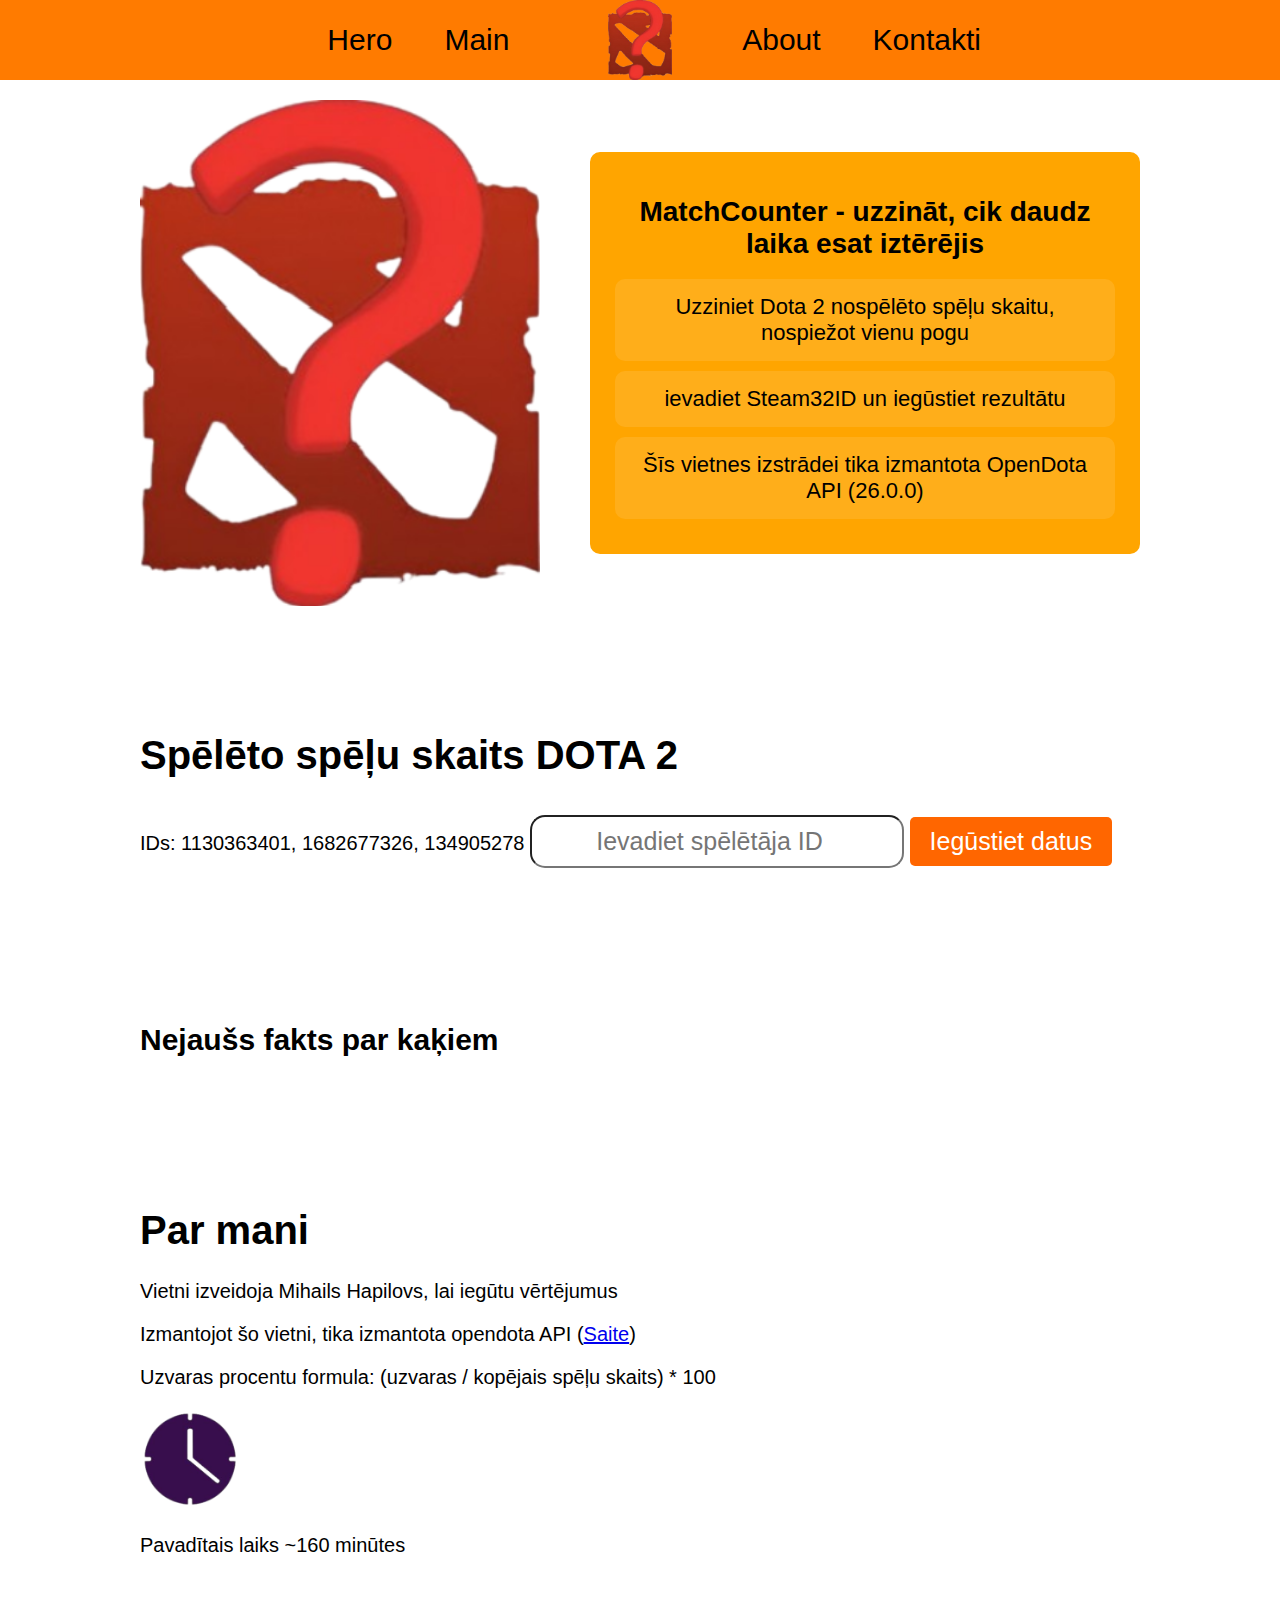
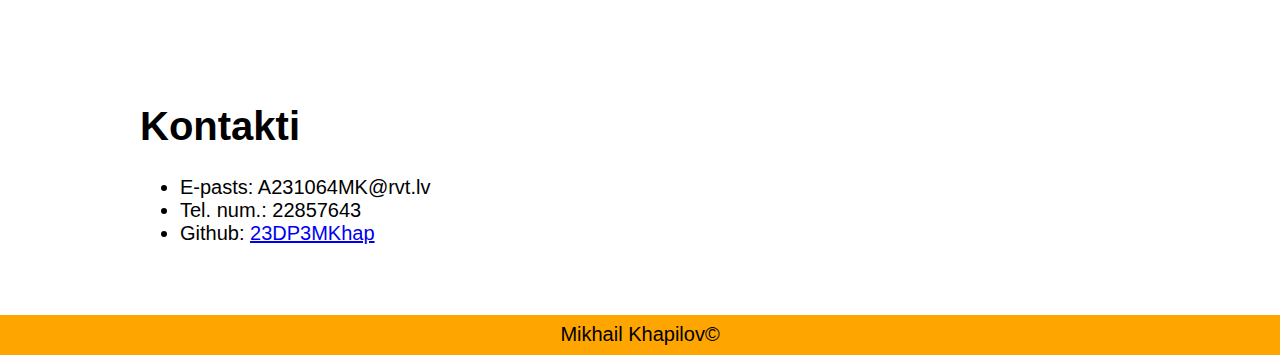
<file: index.html>
<!DOCTYPE html>
<html lang="en">
<head>
    <meta charset="UTF-8">
    <meta name="viewport" content="width=device-width, initial-scale=1.0">
    <title>MatchCounter</title>
    <link href="src/css/main.css" rel="stylesheet">
    <script src="src/js/main.js" defer></script>
</head>
<body>
    <header>
        <nav>
            <div class="button"> 
                <a href="#hero">Hero</a>
                <a href="#main">Main</a>
            </div>
            <img src="src/images/logo.png">
            <div class="button"> 
                <a href="#about">About</a>
                <a href="#kontakti">Kontakti</a>
            </div>
        </nav>
    </header>
    
    <section id="hero">
        <img src="src/images/logo.png">
        <div class="hero_text">
            <h1>MatchCounter - uzzināt, cik daudz laika esat iztērējis</h1>
            <p>Uzziniet Dota 2 nospēlēto spēļu skaitu, nospiežot vienu pogu</p>
            <p>ievadiet Steam32ID un iegūstiet rezultātu</p>
            <p>Šīs vietnes izstrādei tika izmantota OpenDota API (26.0.0)</p>
        </div>
    </section>
    
    <section id="main">
        <h1>Spēlēto spēļu skaits DOTA 2</h1>
        <a>IDs: 1130363401, 1682677326, 134905278</a>
        <input type="number" id="playerId" placeholder="Ievadiet spēlētāja ID">
        <button id="fetchData">Iegūstiet datus</button>
        <div id="result"></div>
    </section>

    <section id="cat-fact-section">
        <h2>Nejaušs fakts par kaķiem</h2>
        <p id="catFact"></p>
    </section>
    
    <section id="about">
        <h1>Par mani</h1>
        <p>Vietni izveidoja Mihails Hapilovs, lai iegūtu vērtējumus</p>
        <p>Izmantojot šo vietni, tika izmantota opendota API (<a href="https://docs.opendota.com/">Saite</a>)</p>
        <p>Uzvaras procentu formula: (uzvaras / kopējais spēļu skaits) * 100</p>
        <img id="clock" src="src/images/clock.png">
        <p>Pavadītais laiks ~160 minūtes</p>
    </section>
    
    <section id="kontakti">
        <h1>Kontakti</h1>
        <ul>
            <li>E-pasts: A231064MK@rvt.lv</li>
            <li>Tel. num.: 22857643</li>
            <li>Github: <a href="https://github.com/23DP3MKhap">23DP3MKhap</a></li>
        </ul>
    </section>
    
    <footer>
        <span>Mikhail Khapilov©</span>
    </footer>
</body>
</html>
</file>
<file: src/css/main.css>
html { scroll-behavior: smooth; }

body {
    font-size: 20px;
    color: rgb(0, 0, 0);
    font-family: Arial, sans-serif;
    margin: 0;
    padding: 0;
    display: flex;
    flex-direction: column;
    justify-content: center;
    align-items: center;
}

header {
    background-color: rgb(255, 123, 0);
    display: flex;
    justify-content: center;
    align-items: center;
    width: 100%;
    position: fixed;
    top:0;
}

nav {
    display: flex;
    align-items: center;
    width: 100%;
    justify-content: center;
    gap: 40px; 
    position: relative;
}

nav a {
    color: rgb(0, 0, 0);
    padding: 10px 26px;
    font-size: 30px;
    text-decoration: none;
    transition: 0.3s;
}

nav a:hover {
    color: rgb(255, 255, 255);
    padding: 10px 35px;
    font-size: 30px;
    text-decoration: none;
    transition: 0.3s;
}

nav .button{
    width: 300px;
    display: flex;
    justify-content: center;
    align-items: center;
}

nav img {
    height: 80px;
    width: auto;
    position: flex;
    left: 50%;
}

section {
    padding: 50px 20px;
    width: 80%;
    max-width: 1000px;
}

#hero {
    display: flex;
    align-items: center; 
    justify-content: center; 
    margin-top: 50px;
    gap: 50px; 
}

#hero img {
    width: 400px;
    height: auto;
}

.hero_text {
    text-align: left;
    flex: 1; 
    font-size: 22px;
    background-color: orange;
    border: 5px solid orange;
    padding: 20px;
    border-radius: 10px;
    max-width: 600px; 
}

.hero_text h1 {
    text-align: center;
    font-size: 28px;
}

.hero_text p {
    background: rgba(255, 255, 255, 0.1);
    padding: 15px;
    border-radius: 10px;
    margin: 10px 0;
    text-align: center;
}

input {
    width: 350px;
    padding: 10px;
    margin: 10px 0;
    border-radius: 15px;
    font-size: 25px;
    text-align: center;
}

button {
    background-color: rgb(255, 102, 0);
    color: white;
    padding: 10px 20px;
    border: none;
    border-radius: 5px;
    cursor: pointer;
    font-size: 25px;
}

button:hover {
    background-color: rgb(255, 69, 1);
    transition: 0.3s;
}

#result {
    margin-top: 20px;
    font-size: 25px;
}

#clock{
    height: 100px;
    width: auto;
}

footer {
    position: relative;
    display: flex;
    justify-content: center;
    align-items: center;
    background-color: orange;
    height: 40px;
    width: 100%;
    bottom: 0;
}
</file>
